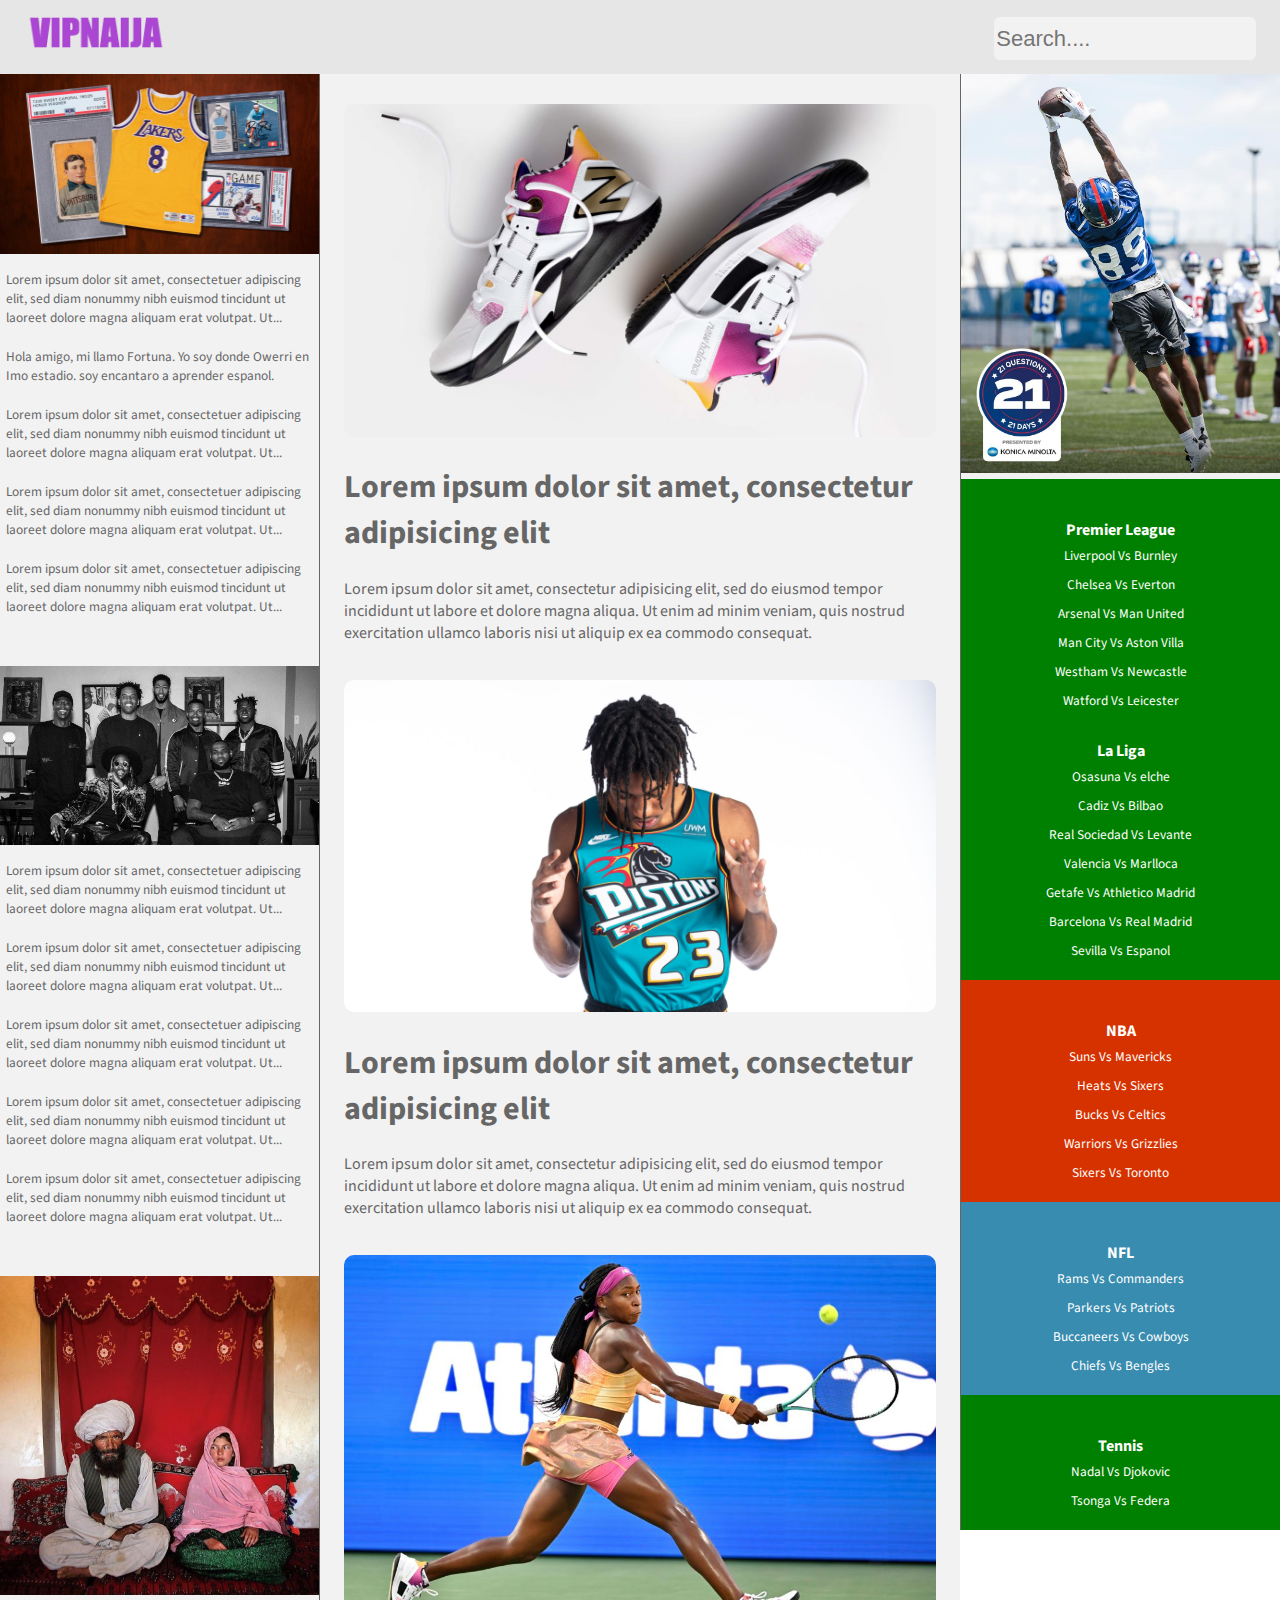
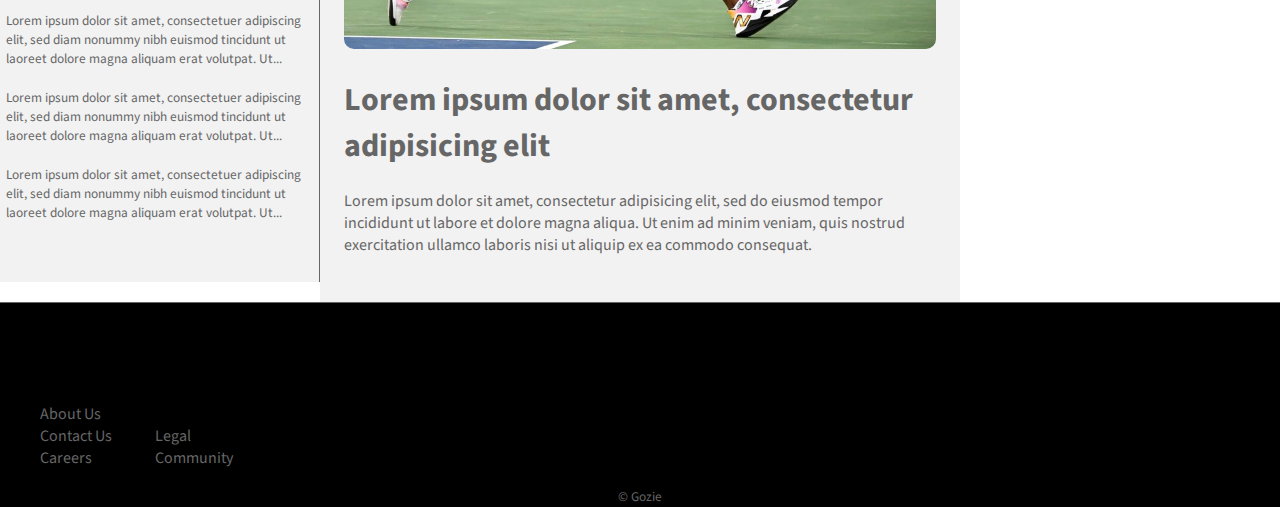
<file: index.html>
<!DOCTYPE html>
<html lang="en" dir="ltr">

<head>
  <meta charset="utf-8">
  <meta name="viewport" content="width=device-width, initial-scale=1">
  <title>VipNaija.com ~ Live Games | Movies</title>
  <link rel="preconnect" href="https://fonts.googleapis.com">
  <link rel="preconnect" href="https://fonts.gstatic.com" crossorigin>
  <link href="https://fonts.googleapis.com/css2?family=Source+Sans+Pro:wght@300;400&display=swap" rel="stylesheet">
  <link rel="stylesheet" href="css/styles.css">
  <link rel="icon" href="images\logo.png">
</head>

<body>
  <header>
    <nav>
      <div class="brand-id">
        <a href="index.html">
          <img class="logo_id" src="images\logo.png" alt="brand id">
        </a>
      </div>
      <input class="searchbox" type="search" name="" placeholder="Search...." value="">
    </nav>
  </header>

  <section class="container">
    <section class="left-bar">
      <!-- <input type="text" name="" placeholder="Say something..." value=""> -->
      <div class="news">
        <div class="top-post">
          <a href="https://learnlayout.com/box-sizing.html">
            <img src="images/lakers.png" alt="la carta de el presidente">
            <p class="feed">Lorem ipsum dolor sit amet, consectetuer adipiscing elit, sed diam nonummy nibh euismod tincidunt
              ut laoreet dolore magna aliquam erat volutpat. Ut...</p>
          </a>
        </div>

        <p class="feed"><a href="https://learnlayout.com/position.html">Hola amigo, mi llamo Fortuna. Yo soy donde Owerri en Imo estadio. soy encantaro a aprender espanol. </a></p>

        <p class="feed"><a href="https://developer.mozilla.org/en-US/docs/Learn/CSS">Lorem ipsum dolor sit amet, consectetuer adipiscing elit, sed diam nonummy nibh euismod tincidunt
            ut laoreet dolore magna aliquam erat volutpat. Ut...</a></p>

        <p class="feed"><a href="#">Lorem ipsum dolor sit amet, consectetuer adipiscing elit, sed diam nonummy nibh euismod tincidunt
            ut laoreet dolore magna aliquam erat volutpat. Ut...</a></p>

        <p class="feed"><a href="https://developer.mozilla.org/en-US/docs/Learn/HTML">Lorem ipsum dolor sit amet, consectetuer adipiscing elit, sed diam nonummy nibh euismod tincidunt
            ut laoreet dolore magna aliquam erat volutpat. Ut...</a></p>
      </div>
      <div class="sports">
        <div class="">

          <a href="#">
            <img src="images\uninterupted.jpg" alt="">
            <p class="feed">Lorem ipsum dolor sit amet, consectetuer adipiscing elit, sed diam nonummy nibh euismod tincidunt
              ut laoreet dolore magna aliquam erat volutpat. Ut...</p>
          </a>
        </div>
        <p class="feed"><a href="https://learnlayout.com/box-sizing.html">Lorem ipsum dolor sit amet, consectetuer adipiscing elit, sed diam nonummy nibh euismod tincidunt
            ut laoreet dolore magna aliquam erat volutpat. Ut...</a></p>

        <p class="feed"><a href="https://learnlayout.com/position.html">Lorem ipsum dolor sit amet, consectetuer adipiscing elit, sed diam nonummy nibh euismod tincidunt
            ut laoreet dolore magna aliquam erat volutpat. Ut...</a></p>

        <p class="feed"><a href="https://developer.mozilla.org/en-US/docs/Learn/CSS">Lorem ipsum dolor sit amet, consectetuer adipiscing elit, sed diam nonummy nibh euismod tincidunt
            ut laoreet dolore magna aliquam erat volutpat. Ut...</a></p>

        <p class="feed"><a href="#">Lorem ipsum dolor sit amet, consectetuer adipiscing elit, sed diam nonummy nibh euismod tincidunt
            ut laoreet dolore magna aliquam erat volutpat. Ut...</a></p>
      </div>
      <div class="music">
        <div class="">
          <a href="#">
            <img src="images/child-marriages.jpg" alt="">
            <p class="feed"><a href="https://developer.mozilla.org/en-US/docs/Learn/HTML">Lorem ipsum dolor sit amet, consectetuer adipiscing elit, sed diam nonummy nibh euismod tincidunt
                ut laoreet dolore magna aliquam erat volutpat. Ut...</a></p>
          </a>
        </div>


        <p class="feed"><a href="#">Lorem ipsum dolor sit amet, consectetuer adipiscing elit, sed diam nonummy nibh euismod tincidunt
            ut laoreet dolore magna aliquam erat volutpat. Ut...</a></p>

        <p class="feed"><a href="#">Lorem ipsum dolor sit amet, consectetuer adipiscing elit, sed diam nonummy nibh euismod tincidunt
            ut laoreet dolore magna aliquam erat volutpat. Ut...</a></p>
      </div>
    </section>
    <section class="mid-section">
      <article class=""><a href="blogpost.html">
          <img class="img-blog" src="images\coco.jpg" alt="">
          <h1>Lorem ipsum dolor sit amet, consectetur adipisicing elit</h1>
          <p class="article-link">Lorem ipsum dolor sit amet, consectetur adipisicing elit, sed do eiusmod tempor incididunt ut labore et dolore magna aliqua.
            Ut enim ad minim veniam, quis nostrud exercitation ullamco laboris nisi ut aliquip ex ea commodo consequat.

          </p>
        </a>
      </article>
      <article class=""><a href="https://developer.mozilla.org/en-US/docs/Learn/Forms">
          <img class="img-blog" src="images\ivey.jpg" alt="">
          <h1>Lorem ipsum dolor sit amet, consectetur adipisicing elit</h1>
          <p class="article-link">Lorem ipsum dolor sit amet, consectetur adipisicing elit, sed do eiusmod tempor incididunt ut labore et dolore magna aliqua.
            Ut enim ad minim veniam, quis nostrud exercitation ullamco laboris nisi ut aliquip ex ea commodo consequat.

          </p>
        </a>
      </article>
      <article class=""><a href="#">
          <img class="img-blog" src="images\Coco-Gauff.jpeg" alt="">
          <h1>Lorem ipsum dolor sit amet, consectetur adipisicing elit</h1>
          <p class="article-link">Lorem ipsum dolor sit amet, consectetur adipisicing elit, sed do eiusmod tempor incididunt ut labore et dolore magna aliqua.
            Ut enim ad minim veniam, quis nostrud exercitation ullamco laboris nisi ut aliquip ex ea commodo consequat.

          </p>
        </a>
      </article>


    </section>
    <section class="right-bar"><a href="#">
        <img class="star-game" src="images/football.jpg" alt="">
      </a>
      <div class="event soccer">
        <h4>Premier League</h4>
        <p class="li-event"><a href="https://leanlayoyut.cm/box-szing.yhtml">Liverpool Vs Burnley</a></p>
        <p class="li-event"><a href="https://learnlayout.cm/box-sizng.htyml">Chelsea Vs Everton</a></p>
        <p class="li-event"><a href="https://lernlayyout.cm/box-sizing.html">Arsenal Vs Man United</a></p>
        <p class="li-event"><a href="https://learnlayout.cm/bo-siziyng.html">Man City Vs Aston Villa</a></p>
        <p class="li-event"><a href="https://learnlayout.cm/box-sizing.html">Westham Vs Newcastle</a></p>
        <p class="li-event"><a href="https://learnayouty.cm/box-izingy.html">Watford Vs Leicester</a></p>

        <h4>La Liga</h4>
        <p class="li-event"><a href="https://leanlayoyut.cm/box-szing.yhtml">Osasuna Vs elche</a></p>
        <p class="li-event"><a href="https://learnlayout.cm/box-sizng.htyml">Cadiz Vs Bilbao</a></p>
        <p class="li-event"><a href="https://lernlayyout.cm/box-sizing.html">Real Sociedad Vs Levante</a></p>
        <p class="li-event"><a href="https://learnlayout.cm/bo-siziyng.html">Valencia Vs Marlloca</a></p>
        <p class="li-event"><a href="https://learnlayout.cm/box-sizing.html">Getafe Vs Athletico Madrid</a></p>
        <p class="li-event"><a href="https://learnayouty.cm/box-izingy.html">Barcelona Vs Real Madrid</a></p>
        <p class="li-event"><a href="https://learnayouty.cm/box-izingy.html">Sevilla Vs Espanol</a></p>
      </div>

      <div class="event basketball">
        <h4>NBA</h4>
        <p class="li-event"><a href="https://learnlayout.cm/box-izingy.html">Suns Vs Mavericks</a></p>
        <p class="li-event"><a href="https://learnlaout.cym/box-sizing.html">Heats Vs Sixers</a></p>
        <p class="li-event"><a href="https://learlayouyt.cm/box-sizing.html">Bucks Vs Celtics</a></p>
        <p class="li-event"><a href="https://larnlayyout.cm/box-sizing.html">Warriors Vs Grizzlies</a></p>
        <p class="li-event"><a href="https://larnlayyout.cm/box-sizing.html">Sixers Vs Toronto</a></p>
      </div>

      <div class="event football">
        <h4>NFL</h4>
        <p class="li-event"><a href="https://learnlayout.cm/box-szing.yhtml">Rams Vs Commanders</a></p>
        <p class="li-event"><a href="https://learnlayut.cmy/box-sizing.html">Parkers Vs Patriots</a></p>
        <p class="li-event"><a href="https://learnlaout.cym/box-sizing.html">Buccaneers Vs Cowboys</a></p>
        <p class="li-event"><a href="https://learnlayout.cm/box-sizng.htyml">Chiefs Vs Bengles</a></p>
      </div>

      <div class="event tennis">
        <h4>Tennis</h4>
        <p class="li-event"><a href="https://learnlayout.cm/box-szing.yhtml">Nadal Vs Djokovic</a></p>
        <p class="li-event"><a href="https://learnlayut.cmy/box-sizing.html">Tsonga Vs Federa</a></p>
      </div>
    </section>
  </section>
  <footer>
    <div class="foot-div">
      <ul class="foot-info">
        <li><a class="foot-li" href="#">About Us</a></li>
        <li><a class="foot-li" href="contact.html">Contact Us</a></li>
        <li><a class="foot-li" href="#">Careers</a></li>
      </ul>
      <ul class="foot-info">
        <li><a class="foot-li" href="#">Legal</a></li>
        <li><a class="foot-li" href="#">Community</a></li>
      </ul>
      <div class="footer-small">
          <small><a href="https://github.com/itsgozie">© Gozie</a></small>
      </div>
    </div>

  </footer>

</body>
<script src="main.js">

</script>
</html>
</file>
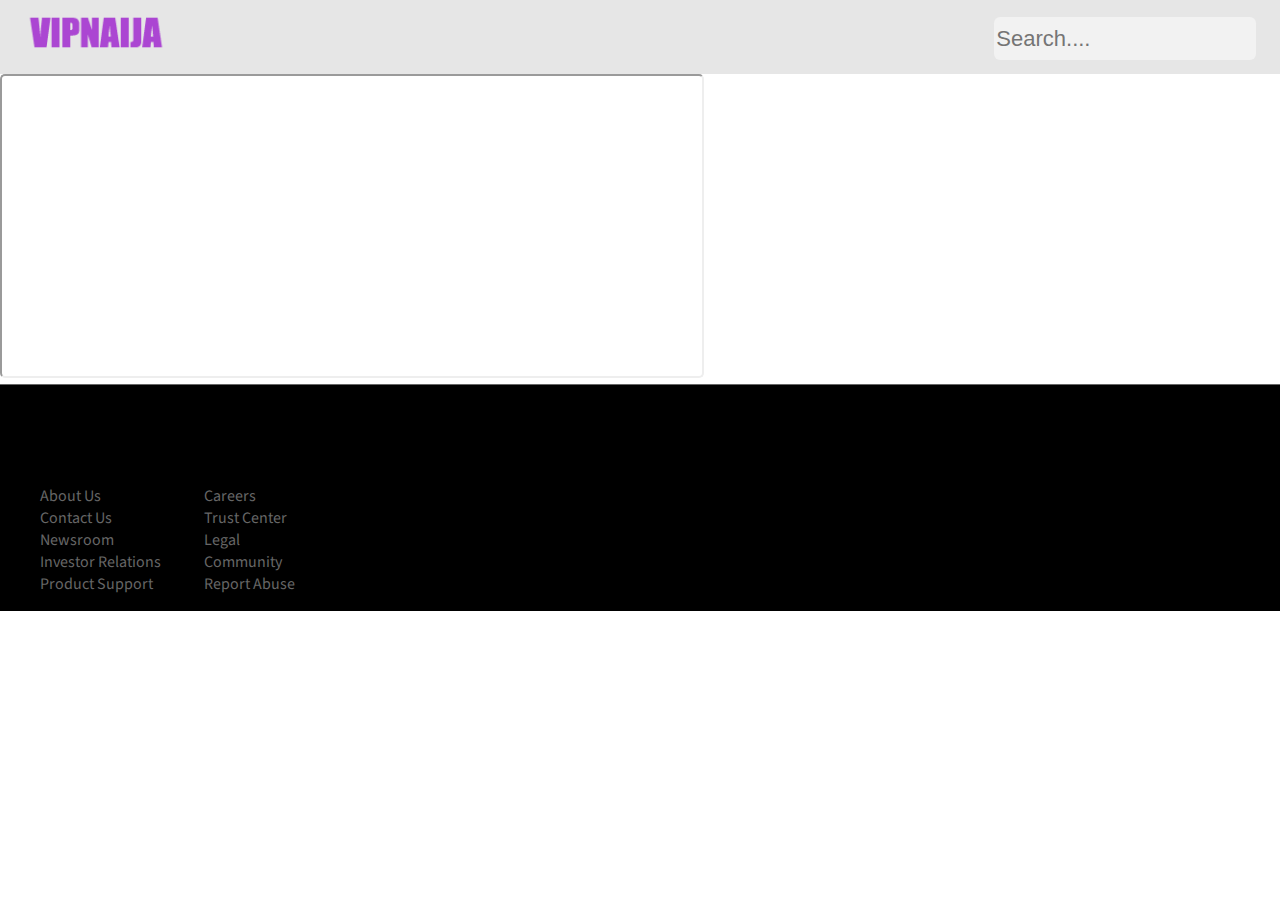
<file: live.html>
<!DOCTYPE html>
<html lang="en" dir="ltr">

<head>
  <meta charset="utf-8">
  <title>VipNaija.com ~ Live Games | Movies</title>
  <link rel="preconnect" href="https://fonts.googleapis.com">
  <link rel="preconnect" href="https://fonts.gstatic.com" crossorigin>
  <link href="https://fonts.googleapis.com/css2?family=Source+Sans+Pro:wght@300;400&display=swap" rel="stylesheet">
  <link rel="stylesheet" href="css/styles.css">
  <link rel="icon" href="images\logo.png">
</head>

<body>
  <header>
    <nav>
      <div class="brand-id">
        <a href="index.html">
          <img class="logo_id" src="images\logo.png" alt="brand id">
        </a>
      </div>
      <input class="searchbox" type="search" name="" placeholder="Search...." value="">
    </nav>
  </header>
  <section class="container">

    <iframe src="" width="700px" height="300px"></iframe>


  </section>

  <footer>
    <div class="foot-div">
      <ul class="foot-info">
        <li><a class="foot-li" href="#">About Us</a></li>
        <li><a class="foot-li" href="contact.html">Contact Us</a></li>
        <li><a class="foot-li" href="#">Newsroom</a></li>
        <li><a class="foot-li" href="#">Investor Relations</a></li>
        <li><a class="foot-li" href="#">Product Support</a></li>
      </ul>
      <ul class="foot-info">
        <li><a class="foot-li" href="#">Careers</a></li>
        <li><a class="foot-li" href="#">Trust Center</a></li>
        <li><a class="foot-li" href="#">Legal</a></li>
        <li><a class="foot-li" href="#">Community</a></li>
        <li><a class="foot-li" href="#">Report Abuse</a></li>
      </ul>
    </div>

  </footer>

</body>

</html>
</file>
<file: css/styles.css>
body {
  margin: 0;
  font-family: 'Source Sans Pro', sans-serif;
}

.container {
  width: 100%;
  height: auto;
  position: relative;
}

a {
  text-decoration: none;
  color: #666666;
}

a:hover, p>a:hover,div>a>img+p:hover {
  color: #ab46d2;
}

 /* div>a>img+p:hover {
  color: orange;
} */

h4 {
  text-align: center;
  margin: 0;
  padding-top: 25px;
  /* margin-bottom: 5px; */
  /* font-family: 'Myriad Pro', sans-serif; */
  /* font-size: 1.1667rem; */
  /* padding: 30px 18px 0; */
  /* margin: 0; */
}

header {
  /* position: fixed; */
  top: 0;
  width: 100%;
}

nav {
  background-color: #E6E6E6;
  width: 100%;
  height: auto;
  padding-bottom: 5px;
  position: relative;
  /* border-bottom: solid;
  border-width: thin; */
  border-color: #666666;
  display: inline-flex;
}

.brand-id {
  width: 14.8148148%;
  display: inline-block;
}

.logo_id {
  width: 80%;
  padding: 10px 20px;
}

.searchbox {
  font-size: 1.375rem;
  color: #666666;
  background-color: #f2f2f2;
  width: 20.444444%;
  height: 58.208955%;
  margin-top: 17px;
  border-radius: 6.136px;
  border-style: none;
  position: absolute;
  right: 24px;
}

@media screen and (max-width:390px) {
  .brand-id {
    width: 40%;
  }
  .searchbox {
    display: none;
  }
}

/* input {
  color: #666666;
  background-color: #E6E6E6;
  border-radius: 6.136px;
  border-style: none;
  font-family: 'Source Sans Pro', sans-serif;
  width: 100%;
  height: 50px;
} */

.left-bar {
  width: 25%;
  background: #f2f2f2;
  border-right: solid;
  border-width: thin;
  border-color: #666666;
  /* display: inline-block; */
  float: left;
  vertical-align: top;
  padding: 0;
  padding-bottom: 50px;
  -webkit-box-sizing: border-box;
  -moz-box-sizing: border-box;
  box-sizing:border-box;
  /* overflow: scroll; */
}


@media screen and (max-width: 390px) {
  .left-bar {
    width: 100%;
    border-right: 0;
  }
}


.right-bar,.right-bar-column {
  width: 25%;
  height: auto;
  background: #f2f2f2;
  border-left: solid;
  border-width: thin;
  border-color: #666666;
  /* display: inline-block; */
  float:left;
  vertical-align: top;
  -webkit-box-sizing: border-box;
  -moz-box-sizing: border-box;
  box-sizing:border-box;
}

/* .right-bar-column {
  position: absolute;
  right: 0;
} */

@media screen and (max-width:390px){
  .right-bar {
    width: 100%;
    border-left: 0;
  }
}

.mid-section, .column-section {
  width: 50%;
  height: auto;
  /* display: inline-block; */
  background: #f2f2f2;
  padding: 20px 1.9%;
  -webkit-box-sizing: border-box;
  -moz-box-sizing: border-box;
  box-sizing: border-box;
  float: left;
  vertical-align: top;
}

@media screen and (max-width:390px){
  .mid-section {
    width: 100%;
    padding: 0;
  }
  .article-link,h1 {
    padding-left: 1.9%;
    padding-right:1.9%;
    font-size: 10pt;
  }

}

.feed, .li-event {
  font-size: 10pt;
  color: #666666;
  padding: 10px 1.9%;
  margin: 0;
}

.li-event {
  padding: 5px;
}

.event {
  text-align: center;
}

article {
  padding: 10px 0;
  /* border-bottom-style: solid; */
  border-width: thin;
  border-color: silver;
}

img {
  width: 100%;
}

.img-blog {
  border-radius: 10px;
}

@media screen and (max-width:390px){
  .img-blog {
    border-radius: 0;
  }
}

footer {
  border-top-width: thin;
  border-top-style: solid;
  border-color: #666666;
  background-color: black;
  /* background-color: #E6E6E6; */
  width: 100%;
  height: auto;
  position: relative;
  clear: both;
}

.foot-info {
  display: inline-block;
  list-style: none;
  margin-top: 100px;
}

/* .column-section {
  margin: 0 auto;
  min-width: 300px;
} */

@media screen and (max-width:390px) {
  .star-game {
    display: none;
  }
}


.column {
  color: #666666;
}

.soccer, .tennis {
  background: green;
}

.basketball {
  background: #d63200;
}

.football {
  background: #388caf;
}

.soccer, .basketball, .football, .tennis {
  color: white;
  padding: 15px 0;
}

.li-event > a {
  color: white;
}

.sports, .news {
  padding-bottom: 40px;
}

/* h4 + p {
  color: white;
} */


.footer-small {
  text-align: center;
}

iframe {
  border-radius: 5px;
}

@media screen and (max-width:390px) {
  .column-section {
    width: 100%;
  }
  .right-bar-column {
    display: none;
  }
}
</file>
